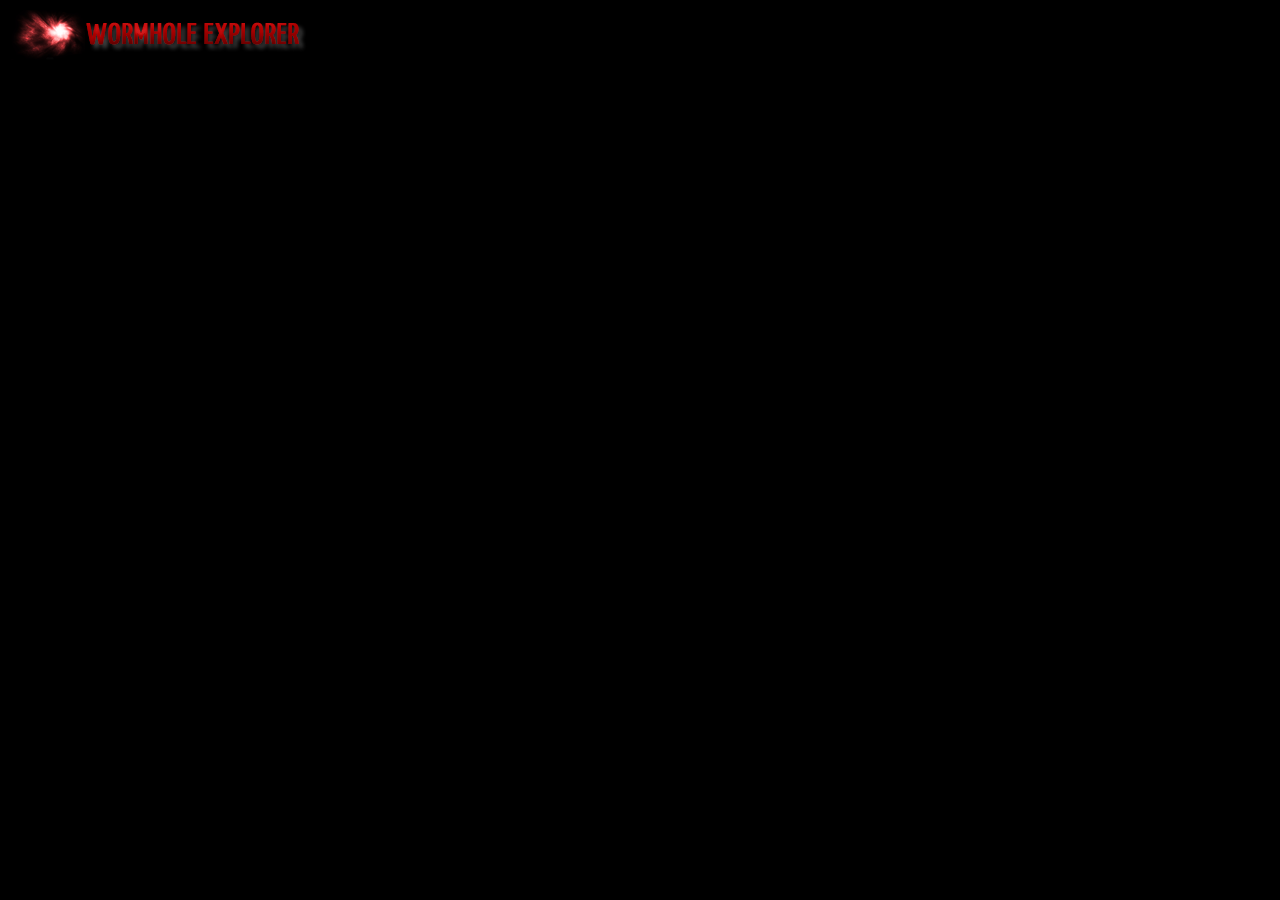
<file: index.html>
<!DOCTYPE html PUBLIC "-//W3C//DTD XHTML 1.0 Transitional//EN" "http://www.w3.org/TR/xhtml1/DTD/xhtml1-transitional.dtd">
<html xmlns="http://www.w3.org/1999/xhtml" xml:lang="de" lang="de">

<head>
    <title>Navigator</title>

    <meta http-equiv="content-type" content="text/html; charset=ISO-8859-1" />
    <meta name="description" content="" />
    <meta name="author" content="Miridas" />
    <meta name="keywords" content="Eve Online, wormhole, wormloch, sleeper" />

    <link href="styles/default.css" type="text/css" rel="stylesheet" />
</head>

<body>
    <div class="logo">
        <div class="logo_image"></div>
        <div class="logo_text"></div>
    </div>
<!--
    <div class="search_system">        
        <form>
            <textarea name="search_system_value" cols="40" rows="1" onfocus="clean(this)" onblur="setTimeout(clear_results('search_system_results'),2000)" onkeydown="search_querry.doSearch(this.form)"></textarea>
        </form>
        <div class="search_system_results" id="search_system_results"></div>
    </div>
-->   
        
</body>
</html>
</file>
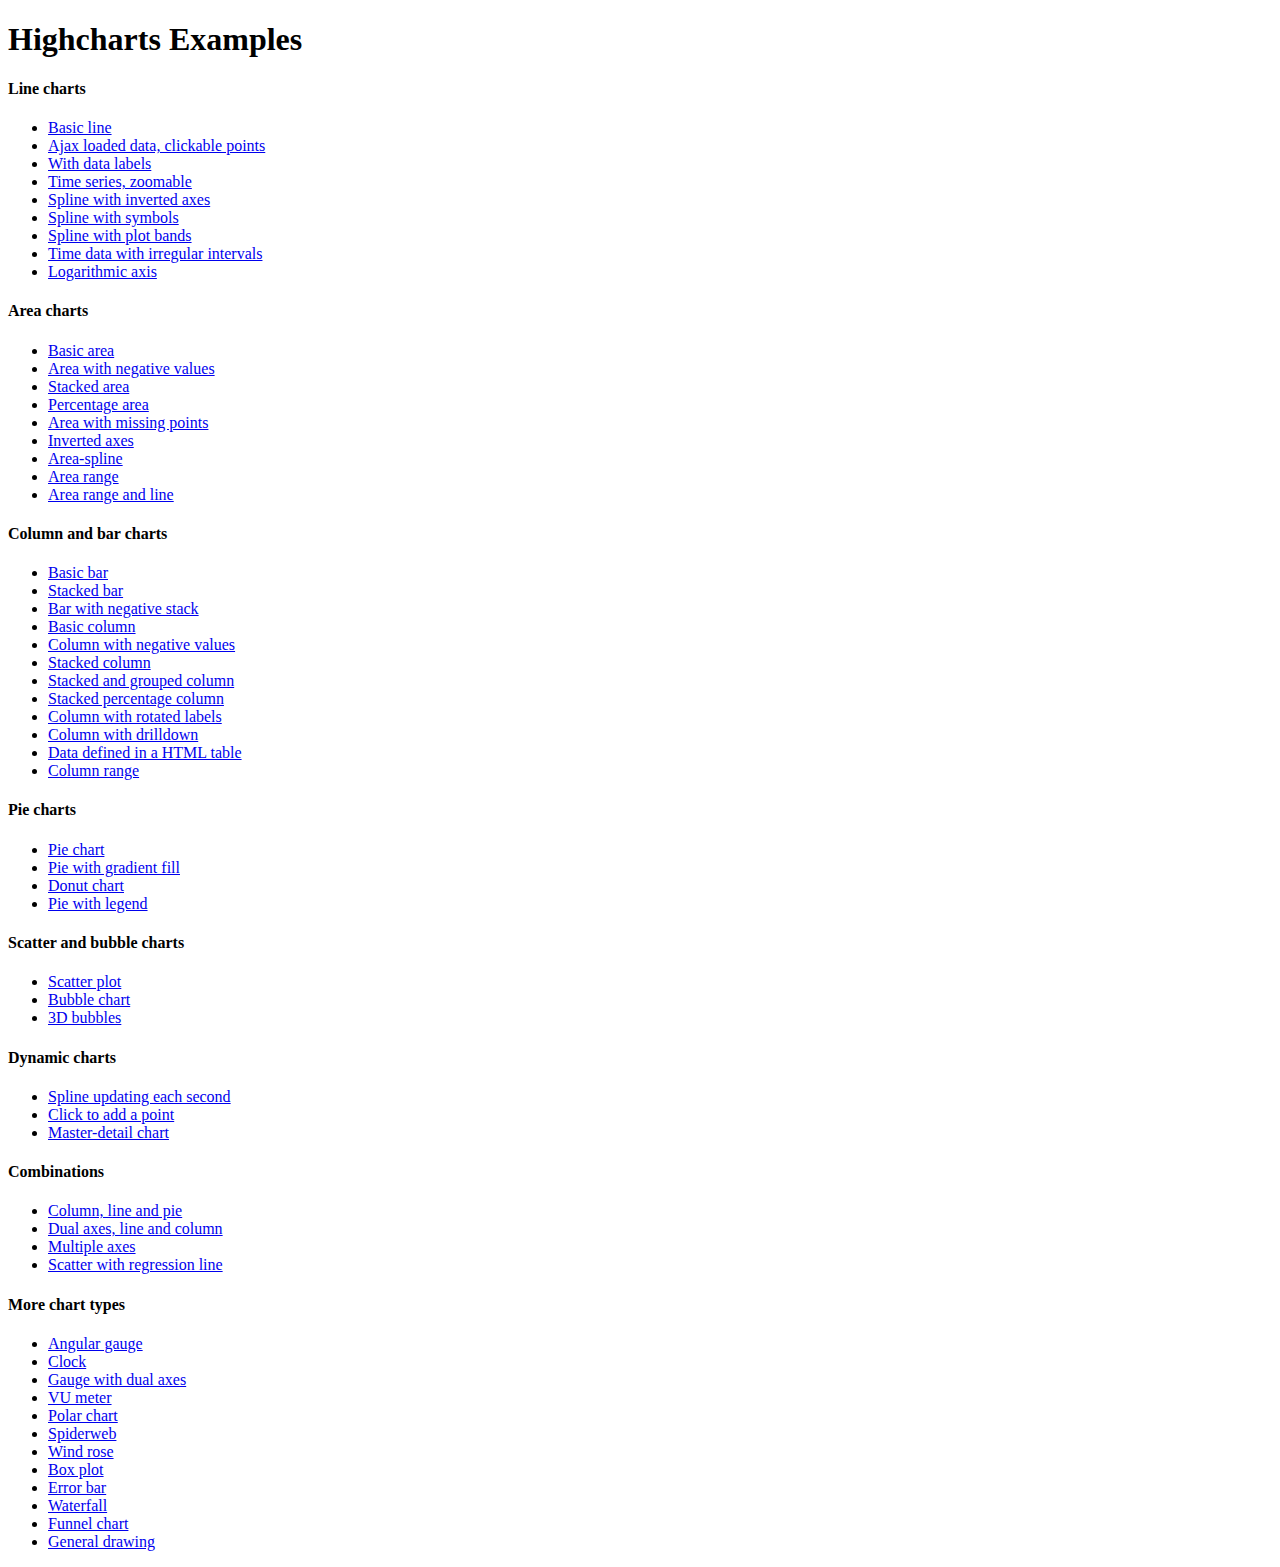
<file: highcharts/index.htm>
<!DOCTYPE HTML PUBLIC "-//W3C//DTD HTML 4.01//EN" "http://www.w3.org/TR/html4/strict.dtd">
<html>
	<head>
		<meta http-equiv="Content-Type" content="text/html; charset=iso-utf-8" />
		<title>Highcharts Examples</title>
	</head>
	<body>
		<h1>Highcharts Examples</h1>
		<h4>Line charts</h4>
		<ul>
			<li><a href="examples/line-basic/index.htm">Basic line</a></li>
			<li><a href="examples/line-ajax/index.htm">Ajax loaded data, clickable points</a></li>
			<li><a href="examples/line-labels/index.htm">With data labels</a></li>
			<li><a href="examples/line-time-series/index.htm">Time series, zoomable</a></li>
			<li><a href="examples/spline-inverted/index.htm">Spline with inverted axes</a></li>
			<li><a href="examples/spline-symbols/index.htm">Spline with symbols</a></li>
			<li><a href="examples/spline-plot-bands/index.htm">Spline with plot bands</a></li>
			<li><a href="examples/spline-irregular-time/index.htm">Time data with irregular intervals</a></li>
			<li><a href="examples/line-log-axis/index.htm">Logarithmic axis</a></li>
		</ul>
		<h4>Area charts</h4>
		<ul>
			<li><a href="examples/area-basic/index.htm">Basic area</a></li>
			<li><a href="examples/area-negative/index.htm">Area with negative values</a></li>
			<li><a href="examples/area-stacked/index.htm">Stacked area</a></li>
			<li><a href="examples/area-stacked-percent/index.htm">Percentage area</a></li>
			<li><a href="examples/area-missing/index.htm">Area with missing points</a></li>
			<li><a href="examples/area-inverted/index.htm">Inverted axes</a></li>
			<li><a href="examples/areaspline/index.htm">Area-spline</a></li>
			<li><a href="examples/arearange/index.htm">Area range</a></li>
			<li><a href="examples/arearange-line/index.htm">Area range and line</a></li>
		</ul>
		<h4>Column and bar charts</h4>
		<ul>
			<li><a href="examples/bar-basic/index.htm">Basic bar</a></li>
			<li><a href="examples/bar-stacked/index.htm">Stacked bar</a></li>
			<li><a href="examples/bar-negative-stack/index.htm">Bar with negative stack</a></li>
			<li><a href="examples/column-basic/index.htm">Basic column</a></li>
			<li><a href="examples/column-negative/index.htm">Column with negative values</a></li>
			<li><a href="examples/column-stacked/index.htm">Stacked column</a></li>
			<li><a href="examples/column-stacked-and-grouped/index.htm">Stacked and grouped column</a></li>
			<li><a href="examples/column-stacked-percent/index.htm">Stacked percentage column</a></li>
			<li><a href="examples/column-rotated-labels/index.htm">Column with rotated labels</a></li>
			<li><a href="examples/column-drilldown/index.htm">Column with drilldown</a></li>
			<li><a href="examples/column-parsed/index.htm">Data defined in a HTML table</a></li>
			<li><a href="examples/columnrange/index.htm">Column range</a></li>
		</ul>
		<h4>Pie charts</h4>
		<ul>
			<li><a href="examples/pie-basic/index.htm">Pie chart</a></li>
			<li><a href="examples/pie-gradient/index.htm">Pie with gradient fill</a></li>
			<li><a href="examples/pie-donut/index.htm">Donut chart</a></li>
			<li><a href="examples/pie-legend/index.htm">Pie with legend</a></li>
		</ul>
		<h4>Scatter and bubble charts</h4>
		<ul>
			<li><a href="examples/scatter/index.htm">Scatter plot</a></li>
			<li><a href="examples/bubble/index.htm">Bubble chart</a></li>
			<li><a href="examples/bubble-3d/index.htm">3D bubbles</a></li>
		</ul>
		<h4>Dynamic charts</h4>
		<ul>
			<li><a href="examples/dynamic-update/index.htm">Spline updating each second</a></li>
			<li><a href="examples/dynamic-click-to-add/index.htm">Click to add a point</a></li>
			<li><a href="examples/dynamic-master-detail/index.htm">Master-detail chart</a></li>
		</ul>
		<h4>Combinations</h4>
		<ul>
			<li><a href="examples/combo/index.htm">Column, line and pie</a></li>
			<li><a href="examples/combo-dual-axes/index.htm">Dual axes, line and column</a></li>
			<li><a href="examples/combo-multi-axes/index.htm">Multiple axes</a></li>
			<li><a href="examples/combo-regression/index.htm">Scatter with regression line</a></li>
		</ul>
		<h4>More chart types</h4>
		<ul>
			<li><a href="examples/gauge-speedometer/index.htm">Angular gauge</a></li>
			<li><a href="examples/gauge-clock/index.htm">Clock</a></li>
			<li><a href="examples/gauge-dual/index.htm">Gauge with dual axes</a></li>
			<li><a href="examples/gauge-vu-meter/index.htm">VU meter</a></li>
			<li><a href="examples/polar/index.htm">Polar chart</a></li>
			<li><a href="examples/polar-spider/index.htm">Spiderweb</a></li>
			<li><a href="examples/polar-wind-rose/index.htm">Wind rose</a></li>
			<li><a href="examples/box-plot/index.htm">Box plot</a></li>
			<li><a href="examples/error-bar/index.htm">Error bar</a></li>
			<li><a href="examples/waterfall/index.htm">Waterfall</a></li>
			<li><a href="examples/funnel/index.htm">Funnel chart</a></li>
			<li><a href="examples/renderer/index.htm">General drawing</a></li>
		</ul>
	</body>
</html>
</file>
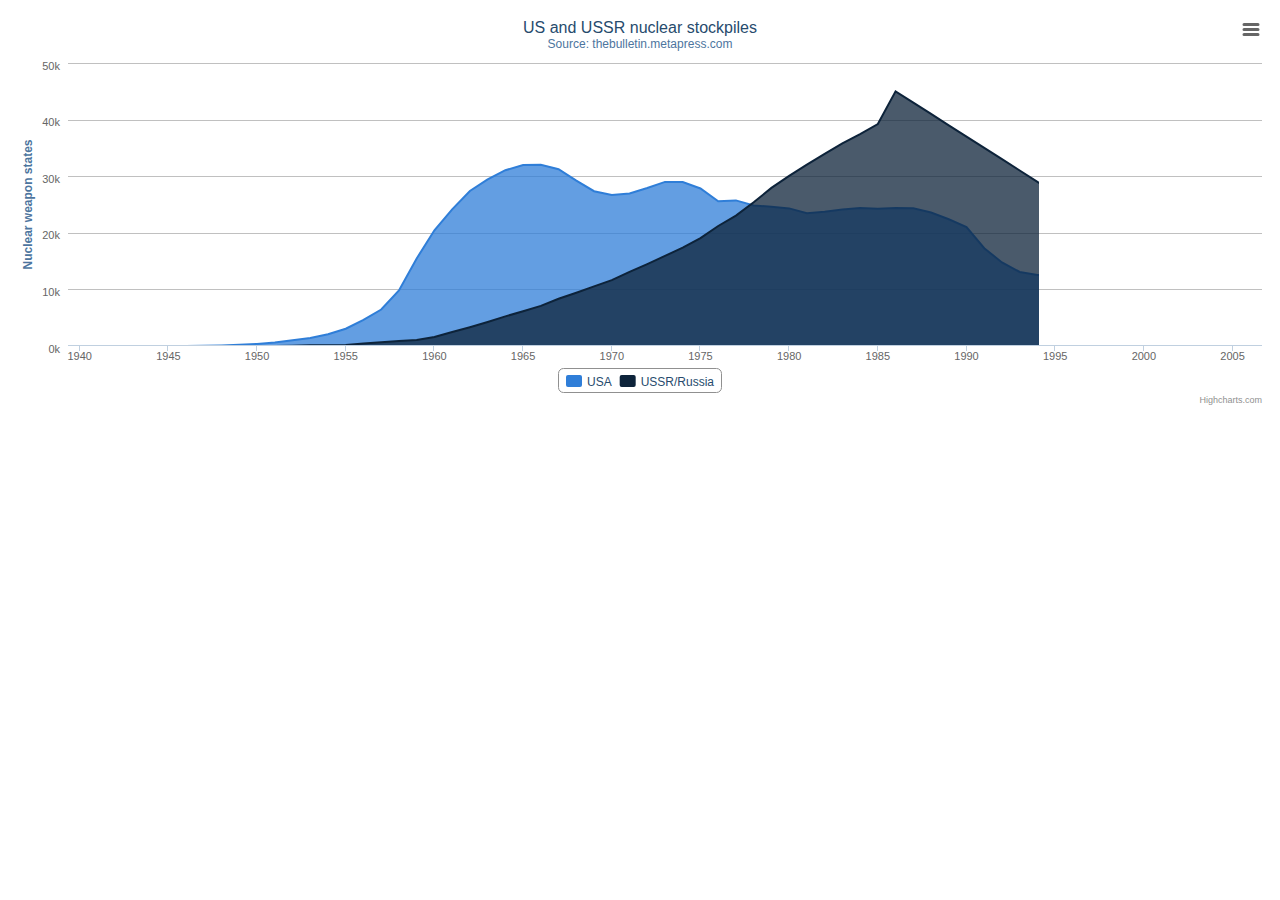
<file: highcharts/examples/area-basic/index.htm>
<!DOCTYPE HTML>
<html>
	<head>
		<meta http-equiv="Content-Type" content="text/html; charset=utf-8">
		<title>Highcharts Example</title>

		<script type="text/javascript" src="http://ajax.googleapis.com/ajax/libs/jquery/1.8.2/jquery.min.js"></script>
		<script type="text/javascript">
$(function () {
        $('#container').highcharts({
            chart: {
                type: 'area'
            },
            title: {
                text: 'US and USSR nuclear stockpiles'
            },
            subtitle: {
                text: 'Source: <a href="http://thebulletin.metapress.com/content/c4120650912x74k7/fulltext.pdf">'+
                    'thebulletin.metapress.com</a>'
            },
            xAxis: {
                labels: {
                    formatter: function() {
                        return this.value; // clean, unformatted number for year
                    }
                }
            },
            yAxis: {
                title: {
                    text: 'Nuclear weapon states'
                },
                labels: {
                    formatter: function() {
                        return this.value / 1000 +'k';
                    }
                }
            },
            tooltip: {
                pointFormat: '{series.name} produced <b>{point.y:,.0f}</b><br/>warheads in {point.x}'
            },
            plotOptions: {
                area: {
                    pointStart: 1940,
                    marker: {
                        enabled: false,
                        symbol: 'circle',
                        radius: 2,
                        states: {
                            hover: {
                                enabled: true
                            }
                        }
                    }
                }
            },
            series: [{
                name: 'USA',
                data: [null, null, null, null, null, 6 , 11, 32, 110, 235, 369, 640,
                    1005, 1436, 2063, 3057, 4618, 6444, 9822, 15468, 20434, 24126,
                    27387, 29459, 31056, 31982, 32040, 31233, 29224, 27342, 26662,
                    26956, 27912, 28999, 28965, 27826, 25579, 25722, 24826, 24605,
                    24304, 23464, 23708, 24099, 24357, 24237, 24401, 24344, 23586,
                    22380, 21004, 17287, 14747, 13076, 12555, 12144, 11009, 10950,
                    10871, 10824, 10577, 10527, 10475, 10421, 10358, 10295, 10104 ]
            }, {
                name: 'USSR/Russia',
                data: [null, null, null, null, null, null, null , null , null ,null,
                5, 25, 50, 120, 150, 200, 426, 660, 869, 1060, 1605, 2471, 3322,
                4238, 5221, 6129, 7089, 8339, 9399, 10538, 11643, 13092, 14478,
                15915, 17385, 19055, 21205, 23044, 25393, 27935, 30062, 32049,
                33952, 35804, 37431, 39197, 45000, 43000, 41000, 39000, 37000,
                35000, 33000, 31000, 29000, 27000, 25000, 24000, 23000, 22000,
                21000, 20000, 19000, 18000, 18000, 17000, 16000]
            }]
        });
    });
    

		</script>
	</head>
	<body>
<script src="../../js/highcharts.js"></script>
<script src="../../js/modules/exporting.js"></script>

<div id="container" style="min-width: 400px; height: 400px; margin: 0 auto"></div>

	</body>
</html>
</file>
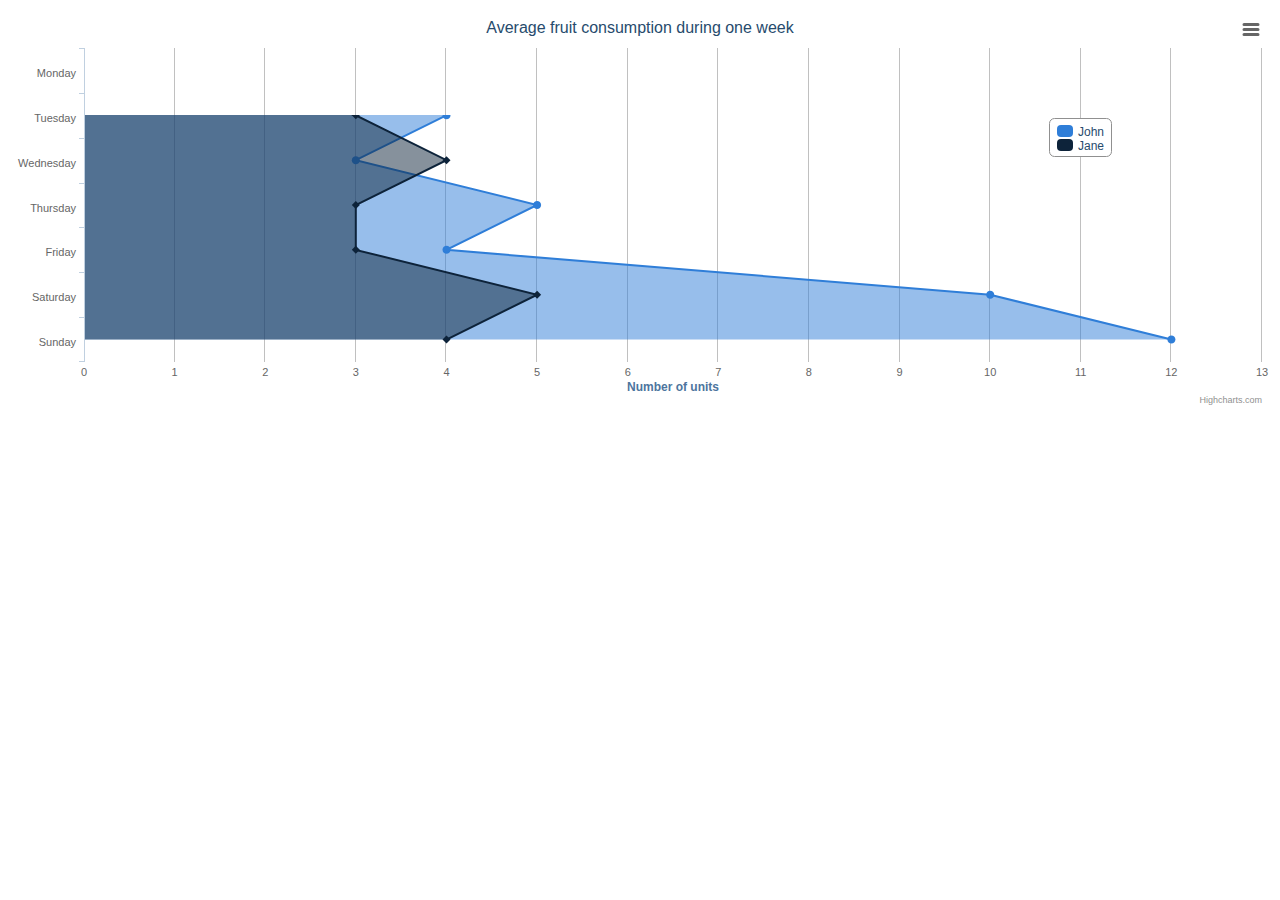
<file: highcharts/examples/area-inverted/index.htm>
<!DOCTYPE HTML>
<html>
	<head>
		<meta http-equiv="Content-Type" content="text/html; charset=utf-8">
		<title>Highcharts Example</title>

		<script type="text/javascript" src="http://ajax.googleapis.com/ajax/libs/jquery/1.8.2/jquery.min.js"></script>
		<script type="text/javascript">
$(function () {
        $('#container').highcharts({
            chart: {
                type: 'area',
                inverted: true
            },
            title: {
                text: 'Average fruit consumption during one week'
            },
            subtitle: {
                style: {
                    position: 'absolute',
                    right: '0px',
                    bottom: '10px'
                }
            },
            legend: {
                layout: 'vertical',
                align: 'right',
                verticalAlign: 'top',
                x: -150,
                y: 100,
                floating: true,
                borderWidth: 1,
                backgroundColor: '#FFFFFF'
            },
            xAxis: {
                categories: [
                    'Monday',
                    'Tuesday',
                    'Wednesday',
                    'Thursday',
                    'Friday',
                    'Saturday',
                    'Sunday'
                ]
            },
            yAxis: {
                title: {
                    text: 'Number of units'
                },
                labels: {
                    formatter: function() {
                        return this.value;
                    }
                },
                min: 0
            },
            plotOptions: {
                area: {
                    fillOpacity: 0.5
                }
            },
            series: [{
                name: 'John',
                data: [3, 4, 3, 5, 4, 10, 12]
            }, {
                name: 'Jane',
                data: [1, 3, 4, 3, 3, 5, 4]
            }]
        });
    });
    

		</script>
	</head>
	<body>
<script src="../../js/highcharts.js"></script>
<script src="../../js/modules/exporting.js"></script>

<div id="container" style="min-width: 400px; height: 400px; margin: 0 auto"></div>

	</body>
</html>
</file>
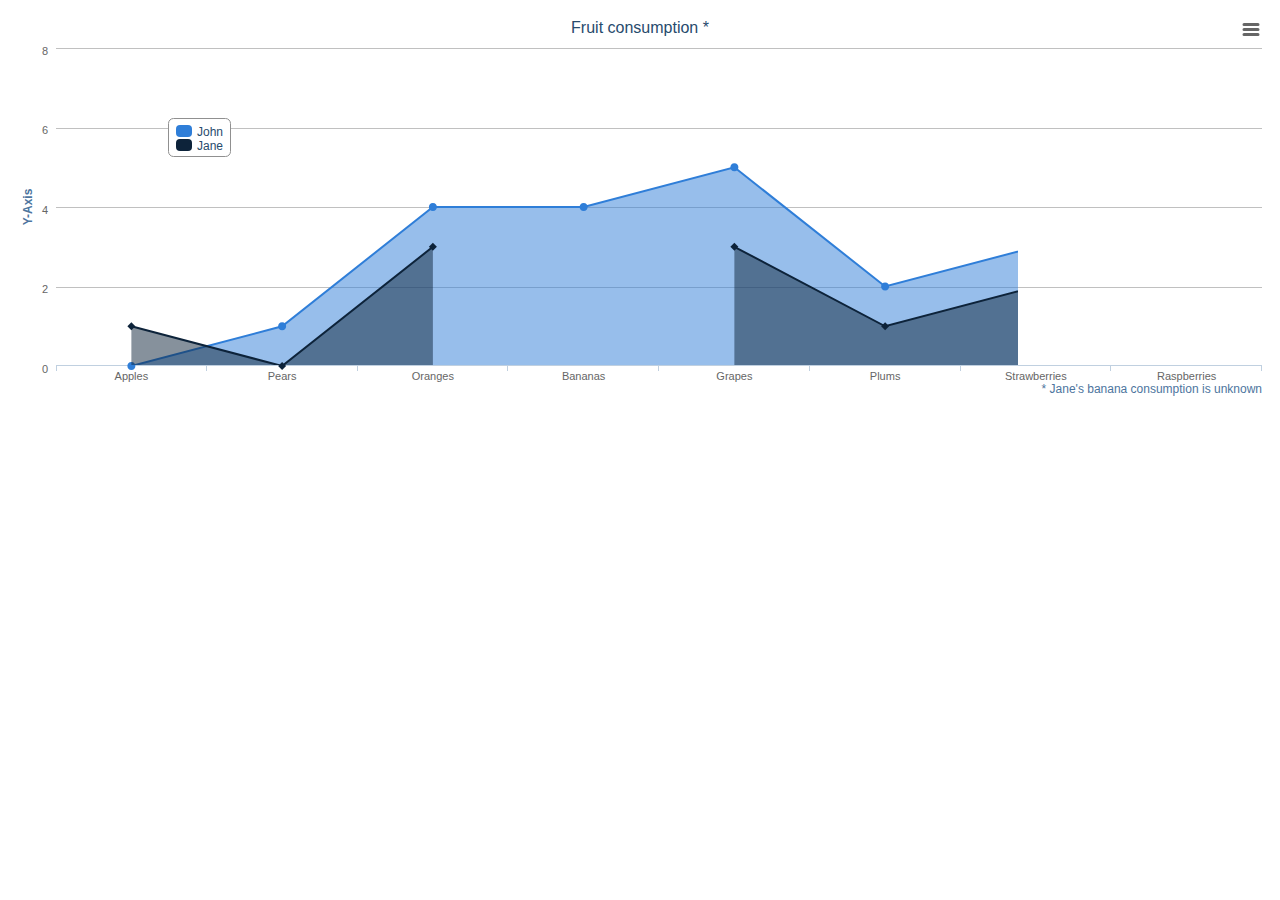
<file: highcharts/examples/area-missing/index.htm>
<!DOCTYPE HTML>
<html>
	<head>
		<meta http-equiv="Content-Type" content="text/html; charset=utf-8">
		<title>Highcharts Example</title>

		<script type="text/javascript" src="http://ajax.googleapis.com/ajax/libs/jquery/1.8.2/jquery.min.js"></script>
		<script type="text/javascript">
$(function () {
        $('#container').highcharts({
            chart: {
                type: 'area',
                spacingBottom: 30
            },
            title: {
                text: 'Fruit consumption *'
            },
            subtitle: {
                text: '* Jane\'s banana consumption is unknown',
                floating: true,
                align: 'right',
                verticalAlign: 'bottom',
                y: 15
            },
            legend: {
                layout: 'vertical',
                align: 'left',
                verticalAlign: 'top',
                x: 150,
                y: 100,
                floating: true,
                borderWidth: 1,
                backgroundColor: '#FFFFFF'
            },
            xAxis: {
                categories: ['Apples', 'Pears', 'Oranges', 'Bananas', 'Grapes', 'Plums', 'Strawberries', 'Raspberries']
            },
            yAxis: {
                title: {
                    text: 'Y-Axis'
                },
                labels: {
                    formatter: function() {
                        return this.value;
                    }
                }
            },
            tooltip: {
                formatter: function() {
                    return '<b>'+ this.series.name +'</b><br/>'+
                    this.x +': '+ this.y;
                }
            },
            plotOptions: {
                area: {
                    fillOpacity: 0.5
                }
            },
            credits: {
                enabled: false
            },
            series: [{
                name: 'John',
                data: [0, 1, 4, 4, 5, 2, 3, 7]
            }, {
                name: 'Jane',
                data: [1, 0, 3, null, 3, 1, 2, 1]
            }]
        });
    });
    

		</script>
	</head>
	<body>
<script src="../../js/highcharts.js"></script>
<script src="../../js/modules/exporting.js"></script>

<div id="container" style="min-width: 400px; height: 400px; margin: 0 auto"></div>

	</body>
</html>
</file>
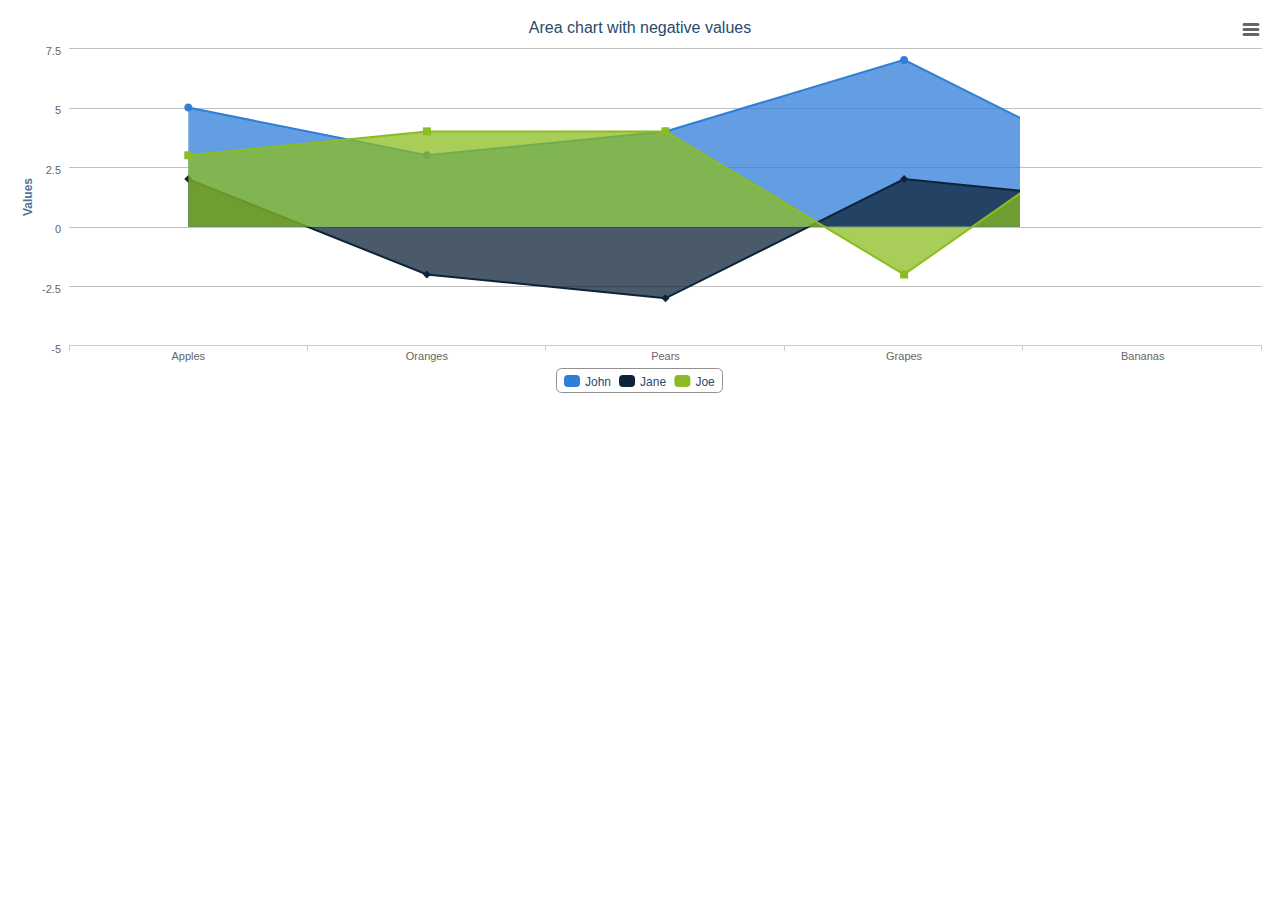
<file: highcharts/examples/area-negative/index.htm>
<!DOCTYPE HTML>
<html>
	<head>
		<meta http-equiv="Content-Type" content="text/html; charset=utf-8">
		<title>Highcharts Example</title>

		<script type="text/javascript" src="http://ajax.googleapis.com/ajax/libs/jquery/1.8.2/jquery.min.js"></script>
		<script type="text/javascript">
$(function () {
        $('#container').highcharts({
            chart: {
                type: 'area'
            },
            title: {
                text: 'Area chart with negative values'
            },
            xAxis: {
                categories: ['Apples', 'Oranges', 'Pears', 'Grapes', 'Bananas']
            },
            credits: {
                enabled: false
            },
            series: [{
                name: 'John',
                data: [5, 3, 4, 7, 2]
            }, {
                name: 'Jane',
                data: [2, -2, -3, 2, 1]
            }, {
                name: 'Joe',
                data: [3, 4, 4, -2, 5]
            }]
        });
    });
    

		</script>
	</head>
	<body>
<script src="../../js/highcharts.js"></script>
<script src="../../js/modules/exporting.js"></script>

<div id="container" style="min-width: 400px; height: 400px; margin: 0 auto"></div>

	</body>
</html>
</file>
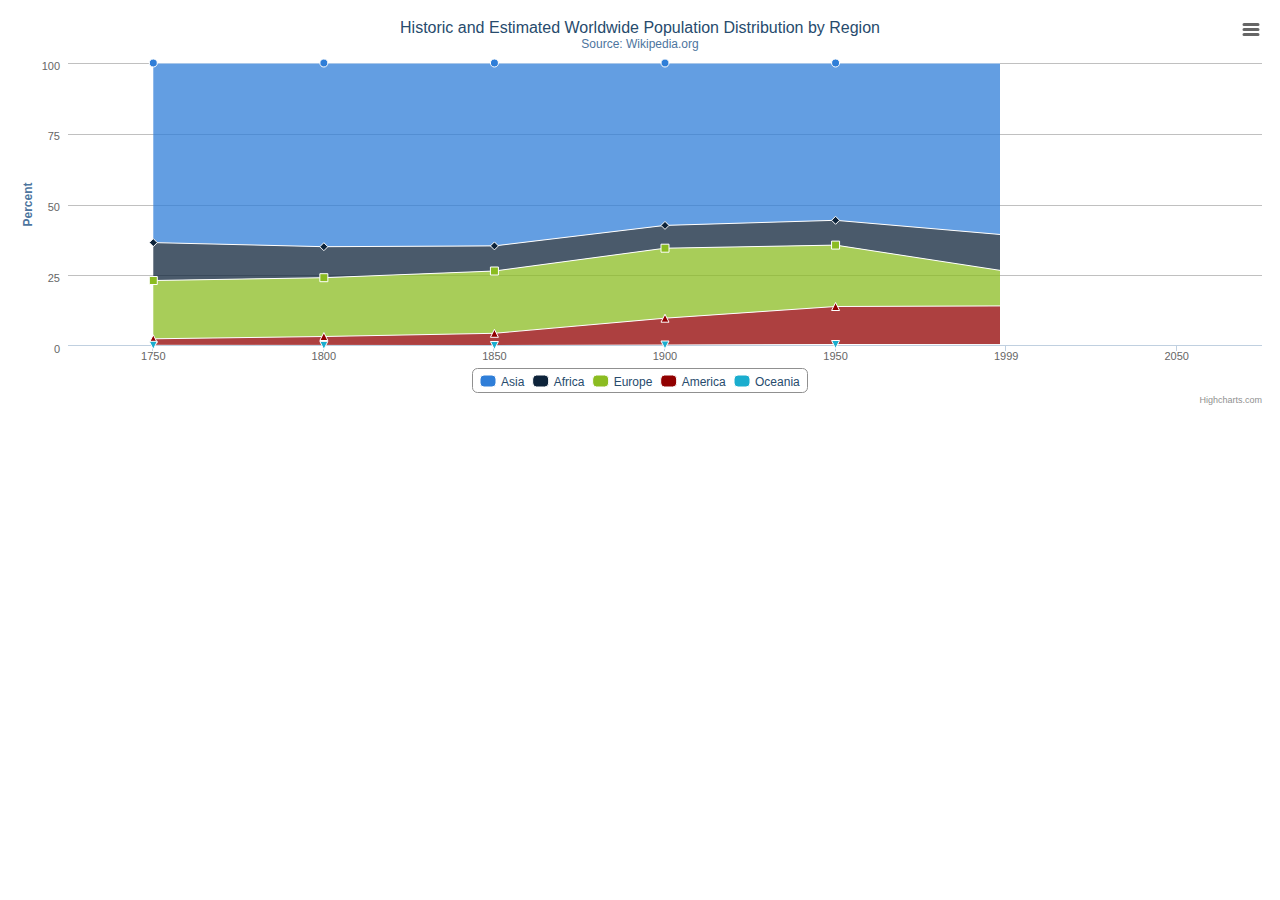
<file: highcharts/examples/area-stacked-percent/index.htm>
<!DOCTYPE HTML>
<html>
	<head>
		<meta http-equiv="Content-Type" content="text/html; charset=utf-8">
		<title>Highcharts Example</title>

		<script type="text/javascript" src="http://ajax.googleapis.com/ajax/libs/jquery/1.8.2/jquery.min.js"></script>
		<script type="text/javascript">
$(function () {
        $('#container').highcharts({
            chart: {
                type: 'area'
            },
            title: {
                text: 'Historic and Estimated Worldwide Population Distribution by Region'
            },
            subtitle: {
                text: 'Source: Wikipedia.org'
            },
            xAxis: {
                categories: ['1750', '1800', '1850', '1900', '1950', '1999', '2050'],
                tickmarkPlacement: 'on',
                title: {
                    enabled: false
                }
            },
            yAxis: {
                title: {
                    text: 'Percent'
                }
            },
            tooltip: {
                pointFormat: '<span style="color:{series.color}">{series.name}</span>: <b>{point.percentage:.1f}%</b> ({point.y:,.0f} millions)<br/>',
                shared: true
            },
            plotOptions: {
                area: {
                    stacking: 'percent',
                    lineColor: '#ffffff',
                    lineWidth: 1,
                    marker: {
                        lineWidth: 1,
                        lineColor: '#ffffff'
                    }
                }
            },
            series: [{
                name: 'Asia',
                data: [502, 635, 809, 947, 1402, 3634, 5268]
            }, {
                name: 'Africa',
                data: [106, 107, 111, 133, 221, 767, 1766]
            }, {
                name: 'Europe',
                data: [163, 203, 276, 408, 547, 729, 628]
            }, {
                name: 'America',
                data: [18, 31, 54, 156, 339, 818, 1201]
            }, {
                name: 'Oceania',
                data: [2, 2, 2, 6, 13, 30, 46]
            }]
        });
    });
    

		</script>
	</head>
	<body>
<script src="../../js/highcharts.js"></script>
<script src="../../js/modules/exporting.js"></script>

<div id="container" style="min-width: 400px; height: 400px; margin: 0 auto"></div>

	</body>
</html>
</file>
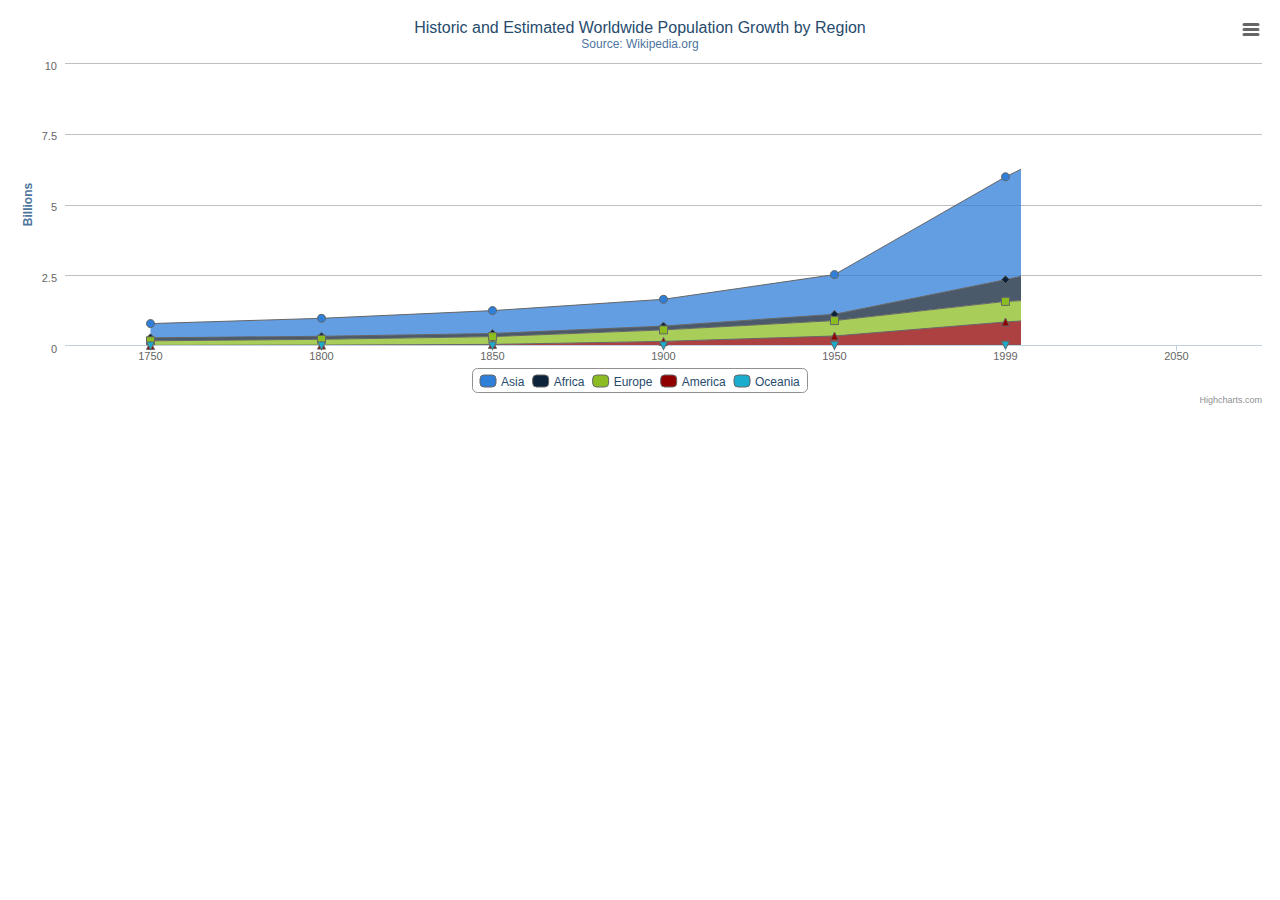
<file: highcharts/examples/area-stacked/index.htm>
<!DOCTYPE HTML>
<html>
	<head>
		<meta http-equiv="Content-Type" content="text/html; charset=utf-8">
		<title>Highcharts Example</title>

		<script type="text/javascript" src="http://ajax.googleapis.com/ajax/libs/jquery/1.8.2/jquery.min.js"></script>
		<script type="text/javascript">
$(function () {
        $('#container').highcharts({
            chart: {
                type: 'area'
            },
            title: {
                text: 'Historic and Estimated Worldwide Population Growth by Region'
            },
            subtitle: {
                text: 'Source: Wikipedia.org'
            },
            xAxis: {
                categories: ['1750', '1800', '1850', '1900', '1950', '1999', '2050'],
                tickmarkPlacement: 'on',
                title: {
                    enabled: false
                }
            },
            yAxis: {
                title: {
                    text: 'Billions'
                },
                labels: {
                    formatter: function() {
                        return this.value / 1000;
                    }
                }
            },
            tooltip: {
                shared: true,
                valueSuffix: ' millions'
            },
            plotOptions: {
                area: {
                    stacking: 'normal',
                    lineColor: '#666666',
                    lineWidth: 1,
                    marker: {
                        lineWidth: 1,
                        lineColor: '#666666'
                    }
                }
            },
            series: [{
                name: 'Asia',
                data: [502, 635, 809, 947, 1402, 3634, 5268]
            }, {
                name: 'Africa',
                data: [106, 107, 111, 133, 221, 767, 1766]
            }, {
                name: 'Europe',
                data: [163, 203, 276, 408, 547, 729, 628]
            }, {
                name: 'America',
                data: [18, 31, 54, 156, 339, 818, 1201]
            }, {
                name: 'Oceania',
                data: [2, 2, 2, 6, 13, 30, 46]
            }]
        });
    });
    

		</script>
	</head>
	<body>
<script src="../../js/highcharts.js"></script>
<script src="../../js/modules/exporting.js"></script>

<div id="container" style="min-width: 400px; height: 400px; margin: 0 auto"></div>

	</body>
</html>
</file>
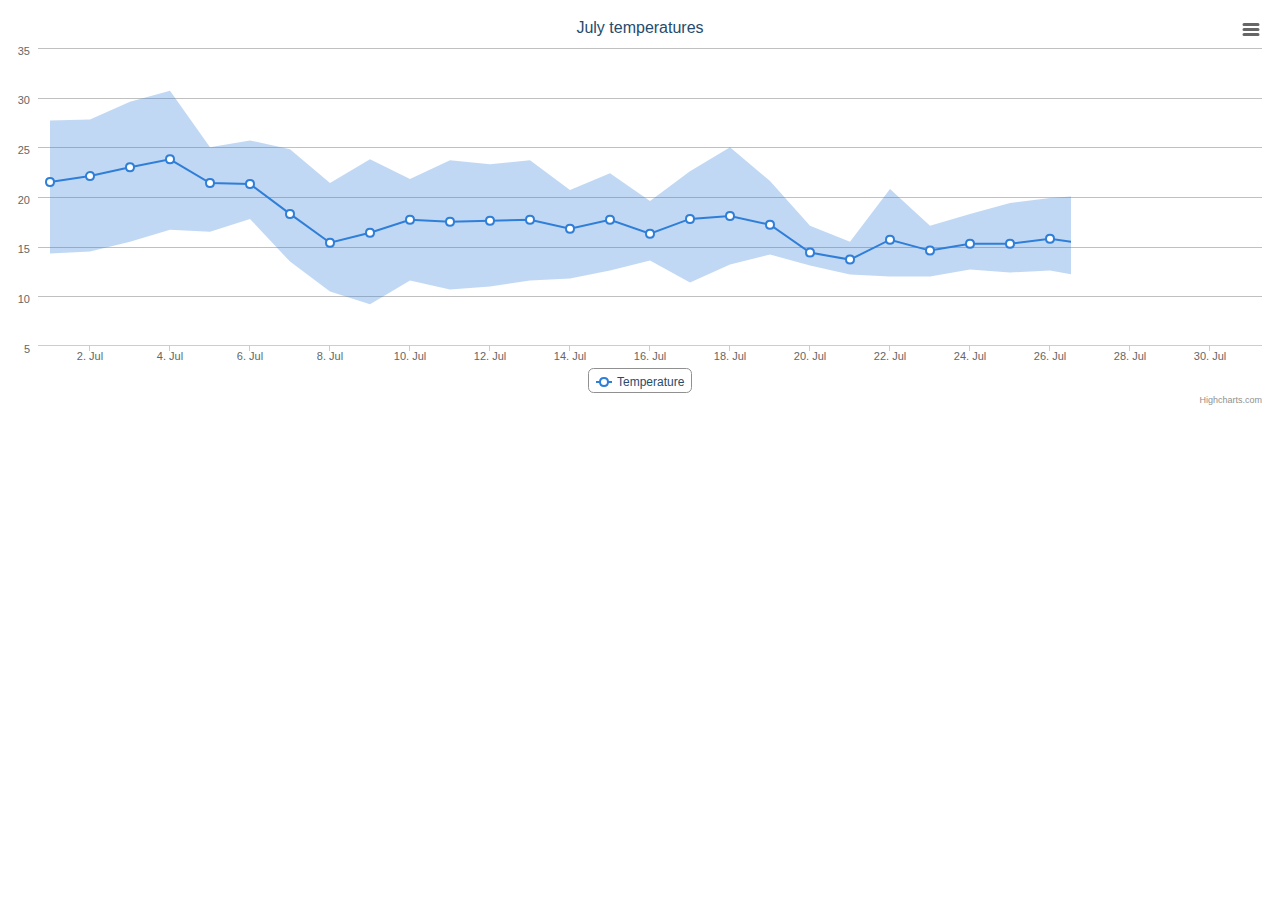
<file: highcharts/examples/arearange-line/index.htm>
<!DOCTYPE HTML>
<html>
	<head>
		<meta http-equiv="Content-Type" content="text/html; charset=utf-8">
		<title>Highcharts Example</title>

		<script type="text/javascript" src="http://ajax.googleapis.com/ajax/libs/jquery/1.8.2/jquery.min.js"></script>
		<script type="text/javascript">
$(function () {

	var ranges = [
			[1246406400000, 14.3, 27.7],
			[1246492800000, 14.5, 27.8],
			[1246579200000, 15.5, 29.6],
			[1246665600000, 16.7, 30.7],
			[1246752000000, 16.5, 25.0],
			[1246838400000, 17.8, 25.7],
			[1246924800000, 13.5, 24.8],
			[1247011200000, 10.5, 21.4],
			[1247097600000, 9.2, 23.8],
			[1247184000000, 11.6, 21.8],
			[1247270400000, 10.7, 23.7],
			[1247356800000, 11.0, 23.3],
			[1247443200000, 11.6, 23.7],
			[1247529600000, 11.8, 20.7],
			[1247616000000, 12.6, 22.4],
			[1247702400000, 13.6, 19.6],
			[1247788800000, 11.4, 22.6],
			[1247875200000, 13.2, 25.0],
			[1247961600000, 14.2, 21.6],
			[1248048000000, 13.1, 17.1],
			[1248134400000, 12.2, 15.5],
			[1248220800000, 12.0, 20.8],
			[1248307200000, 12.0, 17.1],
			[1248393600000, 12.7, 18.3],
			[1248480000000, 12.4, 19.4],
			[1248566400000, 12.6, 19.9],
			[1248652800000, 11.9, 20.2],
			[1248739200000, 11.0, 19.3],
			[1248825600000, 10.8, 17.8],
			[1248912000000, 11.8, 18.5],
			[1248998400000, 10.8, 16.1]
		],
		averages = [
			[1246406400000, 21.5],
			[1246492800000, 22.1],
			[1246579200000, 23],
			[1246665600000, 23.8],
			[1246752000000, 21.4],
			[1246838400000, 21.3],
			[1246924800000, 18.3],
			[1247011200000, 15.4],
			[1247097600000, 16.4],
			[1247184000000, 17.7],
			[1247270400000, 17.5],
			[1247356800000, 17.6],
			[1247443200000, 17.7],
			[1247529600000, 16.8],
			[1247616000000, 17.7],
			[1247702400000, 16.3],
			[1247788800000, 17.8],
			[1247875200000, 18.1],
			[1247961600000, 17.2],
			[1248048000000, 14.4],
			[1248134400000, 13.7],
			[1248220800000, 15.7],
			[1248307200000, 14.6],
			[1248393600000, 15.3],
			[1248480000000, 15.3],
			[1248566400000, 15.8],
			[1248652800000, 15.2],
			[1248739200000, 14.8],
			[1248825600000, 14.4],
			[1248912000000, 15],
			[1248998400000, 13.6]
		];

    
    	$('#container').highcharts({
    	
		    title: {
		        text: 'July temperatures'
		    },
		
		    xAxis: {
		        type: 'datetime'
		    },
		    
		    yAxis: {
		        title: {
		            text: null
		        }
		    },
		
		    tooltip: {
		        crosshairs: true,
		        shared: true,
		        valueSuffix: '°C'
		    },
		    
		    legend: {
		    },
		
		    series: [{
		    	name: 'Temperature',
		    	data: averages,
		    	zIndex: 1,
		    	marker: {
		    		fillColor: 'white',
		    		lineWidth: 2,
		    		lineColor: Highcharts.getOptions().colors[0]
		    	}
		    }, {
		        name: 'Range',
		        data: ranges,
		        type: 'arearange',
		        lineWidth: 0,
		    	linkedTo: ':previous',
		    	color: Highcharts.getOptions().colors[0],
		    	fillOpacity: 0.3,
		    	zIndex: 0
		    }]
		
		});
    
});
		</script>
	</head>
	<body>
<script src="../../js/highcharts.js"></script>
<script src="../../js/highcharts-more.js"></script>
<script src="../../js/modules/exporting.js"></script>

<div id="container" style="min-width: 400px; height: 400px; margin: 0 auto"></div>

	</body>
</html>
</file>
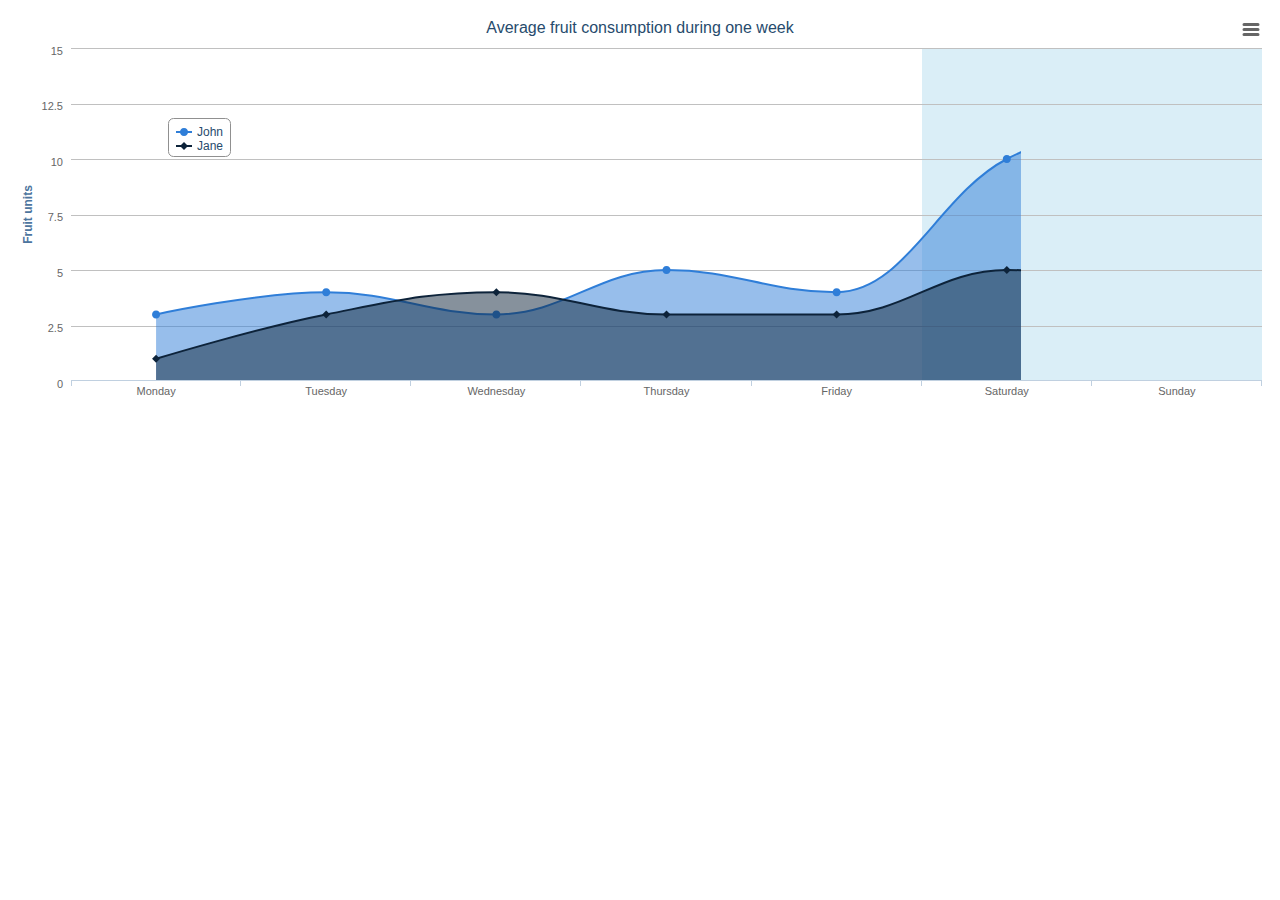
<file: highcharts/examples/areaspline/index.htm>
<!DOCTYPE HTML>
<html>
	<head>
		<meta http-equiv="Content-Type" content="text/html; charset=utf-8">
		<title>Highcharts Example</title>

		<script type="text/javascript" src="http://ajax.googleapis.com/ajax/libs/jquery/1.8.2/jquery.min.js"></script>
		<script type="text/javascript">
$(function () {
        $('#container').highcharts({
            chart: {
                type: 'areaspline'
            },
            title: {
                text: 'Average fruit consumption during one week'
            },
            legend: {
                layout: 'vertical',
                align: 'left',
                verticalAlign: 'top',
                x: 150,
                y: 100,
                floating: true,
                borderWidth: 1,
                backgroundColor: '#FFFFFF'
            },
            xAxis: {
                categories: [
                    'Monday',
                    'Tuesday',
                    'Wednesday',
                    'Thursday',
                    'Friday',
                    'Saturday',
                    'Sunday'
                ],
                plotBands: [{ // visualize the weekend
                    from: 4.5,
                    to: 6.5,
                    color: 'rgba(68, 170, 213, .2)'
                }]
            },
            yAxis: {
                title: {
                    text: 'Fruit units'
                }
            },
            tooltip: {
                shared: true,
                valueSuffix: ' units'
            },
            credits: {
                enabled: false
            },
            plotOptions: {
                areaspline: {
                    fillOpacity: 0.5
                }
            },
            series: [{
                name: 'John',
                data: [3, 4, 3, 5, 4, 10, 12]
            }, {
                name: 'Jane',
                data: [1, 3, 4, 3, 3, 5, 4]
            }]
        });
    });
    

		</script>
	</head>
	<body>
<script src="../../js/highcharts.js"></script>
<script src="../../js/modules/exporting.js"></script>

<div id="container" style="min-width: 400px; height: 400px; margin: 0 auto"></div>

	</body>
</html>
</file>
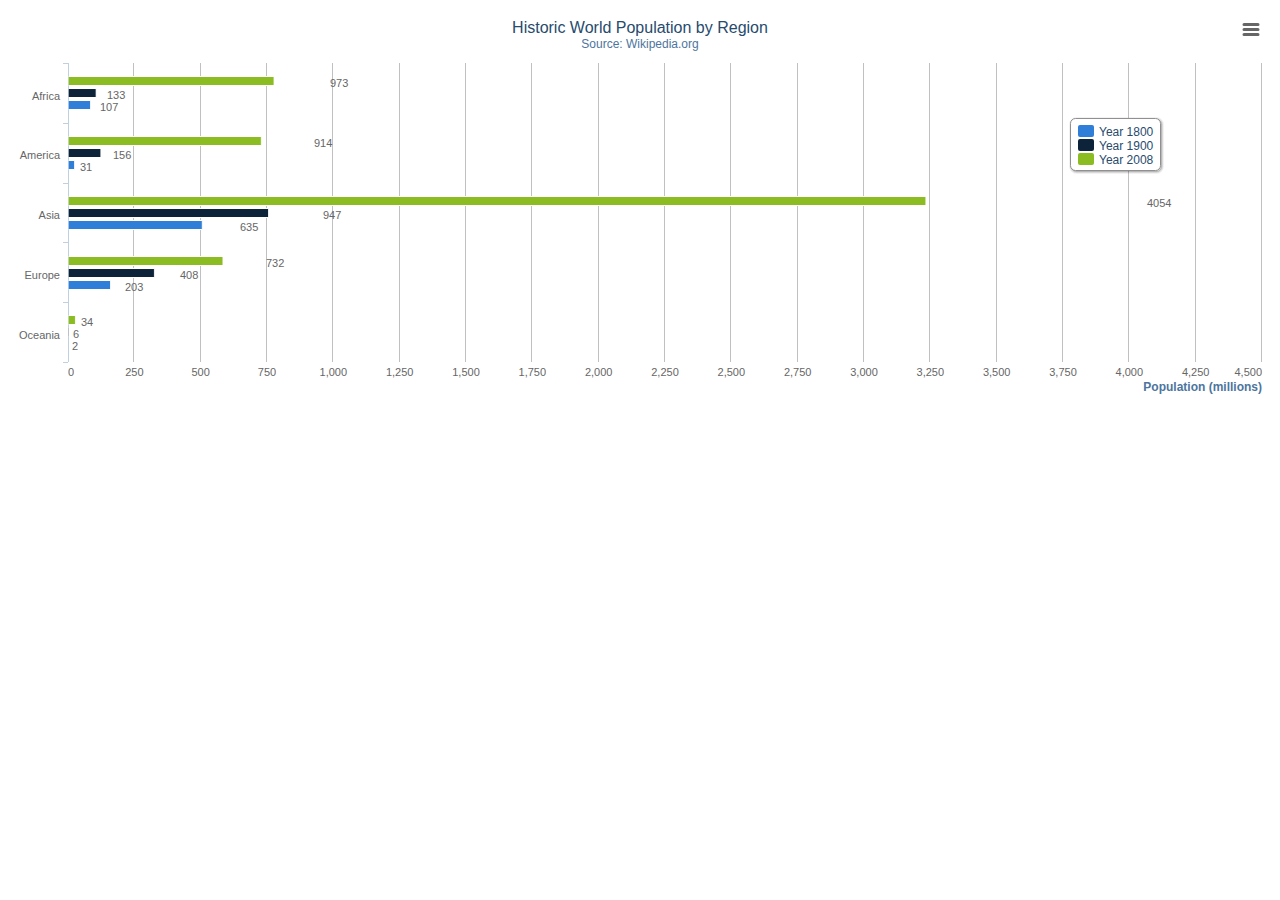
<file: highcharts/examples/bar-basic/index.htm>
<!DOCTYPE HTML>
<html>
	<head>
		<meta http-equiv="Content-Type" content="text/html; charset=utf-8">
		<title>Highcharts Example</title>

		<script type="text/javascript" src="http://ajax.googleapis.com/ajax/libs/jquery/1.8.2/jquery.min.js"></script>
		<script type="text/javascript">
$(function () {
        $('#container').highcharts({
            chart: {
                type: 'bar'
            },
            title: {
                text: 'Historic World Population by Region'
            },
            subtitle: {
                text: 'Source: Wikipedia.org'
            },
            xAxis: {
                categories: ['Africa', 'America', 'Asia', 'Europe', 'Oceania'],
                title: {
                    text: null
                }
            },
            yAxis: {
                min: 0,
                title: {
                    text: 'Population (millions)',
                    align: 'high'
                },
                labels: {
                    overflow: 'justify'
                }
            },
            tooltip: {
                valueSuffix: ' millions'
            },
            plotOptions: {
                bar: {
                    dataLabels: {
                        enabled: true
                    }
                }
            },
            legend: {
                layout: 'vertical',
                align: 'right',
                verticalAlign: 'top',
                x: -100,
                y: 100,
                floating: true,
                borderWidth: 1,
                backgroundColor: '#FFFFFF',
                shadow: true
            },
            credits: {
                enabled: false
            },
            series: [{
                name: 'Year 1800',
                data: [107, 31, 635, 203, 2]
            }, {
                name: 'Year 1900',
                data: [133, 156, 947, 408, 6]
            }, {
                name: 'Year 2008',
                data: [973, 914, 4054, 732, 34]
            }]
        });
    });
    

		</script>
	</head>
	<body>
<script src="../../js/highcharts.js"></script>
<script src="../../js/modules/exporting.js"></script>

<div id="container" style="min-width: 400px; height: 400px; margin: 0 auto"></div>

	</body>
</html>
</file>
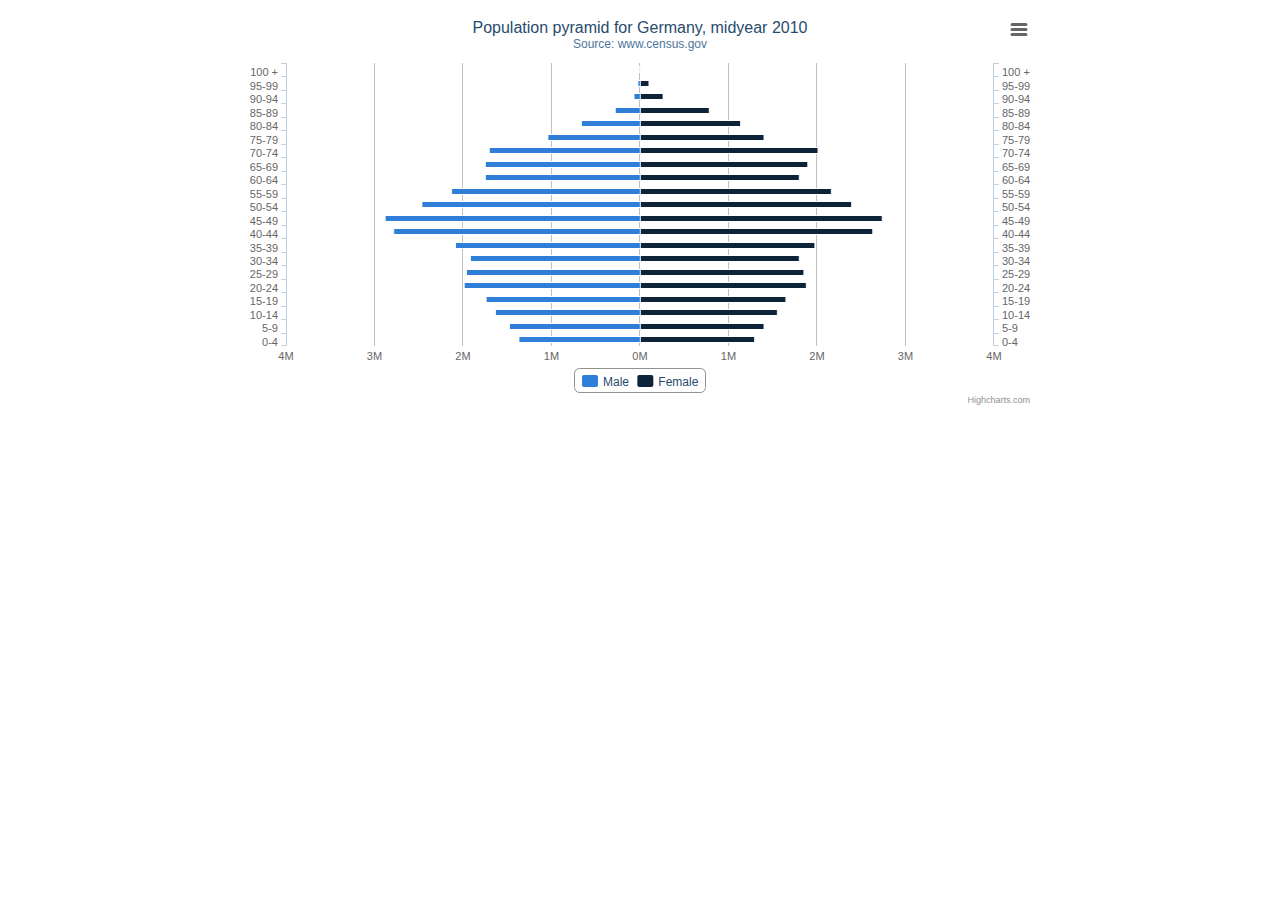
<file: highcharts/examples/bar-negative-stack/index.htm>
<!DOCTYPE HTML>
<html>
	<head>
		<meta http-equiv="Content-Type" content="text/html; charset=utf-8">
		<title>Highcharts Example</title>

		<script type="text/javascript" src="http://ajax.googleapis.com/ajax/libs/jquery/1.8.2/jquery.min.js"></script>
		<script type="text/javascript">
$(function () {
    var chart,
        categories = ['0-4', '5-9', '10-14', '15-19',
            '20-24', '25-29', '30-34', '35-39', '40-44',
            '45-49', '50-54', '55-59', '60-64', '65-69',
            '70-74', '75-79', '80-84', '85-89', '90-94',
            '95-99', '100 +'];
    $(document).ready(function() {
        $('#container').highcharts({
            chart: {
                type: 'bar'
            },
            title: {
                text: 'Population pyramid for Germany, midyear 2010'
            },
            subtitle: {
                text: 'Source: www.census.gov'
            },
            xAxis: [{
                categories: categories,
                reversed: false
            }, { // mirror axis on right side
                opposite: true,
                reversed: false,
                categories: categories,
                linkedTo: 0
            }],
            yAxis: {
                title: {
                    text: null
                },
                labels: {
                    formatter: function(){
                        return (Math.abs(this.value) / 1000000) + 'M';
                    }
                },
                min: -4000000,
                max: 4000000
            },
    
            plotOptions: {
                series: {
                    stacking: 'normal'
                }
            },
    
            tooltip: {
                formatter: function(){
                    return '<b>'+ this.series.name +', age '+ this.point.category +'</b><br/>'+
                        'Population: '+ Highcharts.numberFormat(Math.abs(this.point.y), 0);
                }
            },
    
            series: [{
                name: 'Male',
                data: [-1746181, -1884428, -2089758, -2222362, -2537431, -2507081, -2443179,
                    -2664537, -3556505, -3680231, -3143062, -2721122, -2229181, -2227768,
                    -2176300, -1329968, -836804, -354784, -90569, -28367, -3878]
            }, {
                name: 'Female',
                data: [1656154, 1787564, 1981671, 2108575, 2403438, 2366003, 2301402, 2519874,
                    3360596, 3493473, 3050775, 2759560, 2304444, 2426504, 2568938, 1785638,
                    1447162, 1005011, 330870, 130632, 21208]
            }]
        });
    });
    
});
		</script>
	</head>
	<body>
<script src="../../js/highcharts.js"></script>
<script src="../../js/modules/exporting.js"></script>

<div id="container" style="min-width: 400px; max-width: 800px; height: 400px; margin: 0 auto"></div>

	</body>
</html>
</file>
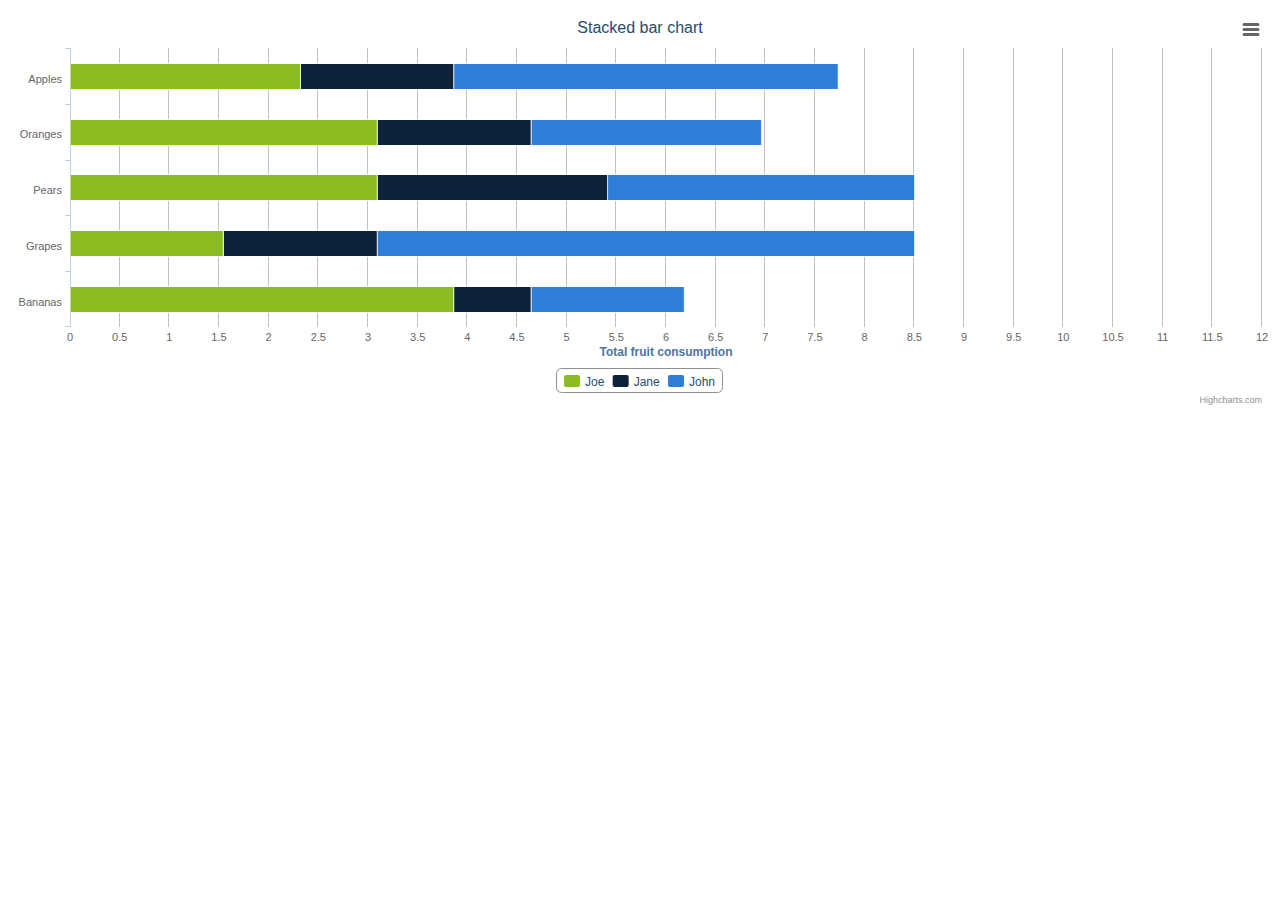
<file: highcharts/examples/bar-stacked/index.htm>
<!DOCTYPE HTML>
<html>
	<head>
		<meta http-equiv="Content-Type" content="text/html; charset=utf-8">
		<title>Highcharts Example</title>

		<script type="text/javascript" src="http://ajax.googleapis.com/ajax/libs/jquery/1.8.2/jquery.min.js"></script>
		<script type="text/javascript">
$(function () {
        $('#container').highcharts({
            chart: {
                type: 'bar'
            },
            title: {
                text: 'Stacked bar chart'
            },
            xAxis: {
                categories: ['Apples', 'Oranges', 'Pears', 'Grapes', 'Bananas']
            },
            yAxis: {
                min: 0,
                title: {
                    text: 'Total fruit consumption'
                }
            },
            legend: {
                backgroundColor: '#FFFFFF',
                reversed: true
            },
            plotOptions: {
                series: {
                    stacking: 'normal'
                }
            },
                series: [{
                name: 'John',
                data: [5, 3, 4, 7, 2]
            }, {
                name: 'Jane',
                data: [2, 2, 3, 2, 1]
            }, {
                name: 'Joe',
                data: [3, 4, 4, 2, 5]
            }]
        });
    });
    

		</script>
	</head>
	<body>
<script src="../../js/highcharts.js"></script>
<script src="../../js/modules/exporting.js"></script>

<div id="container" style="min-width: 400px; height: 400px; margin: 0 auto"></div>

	</body>
</html>
</file>
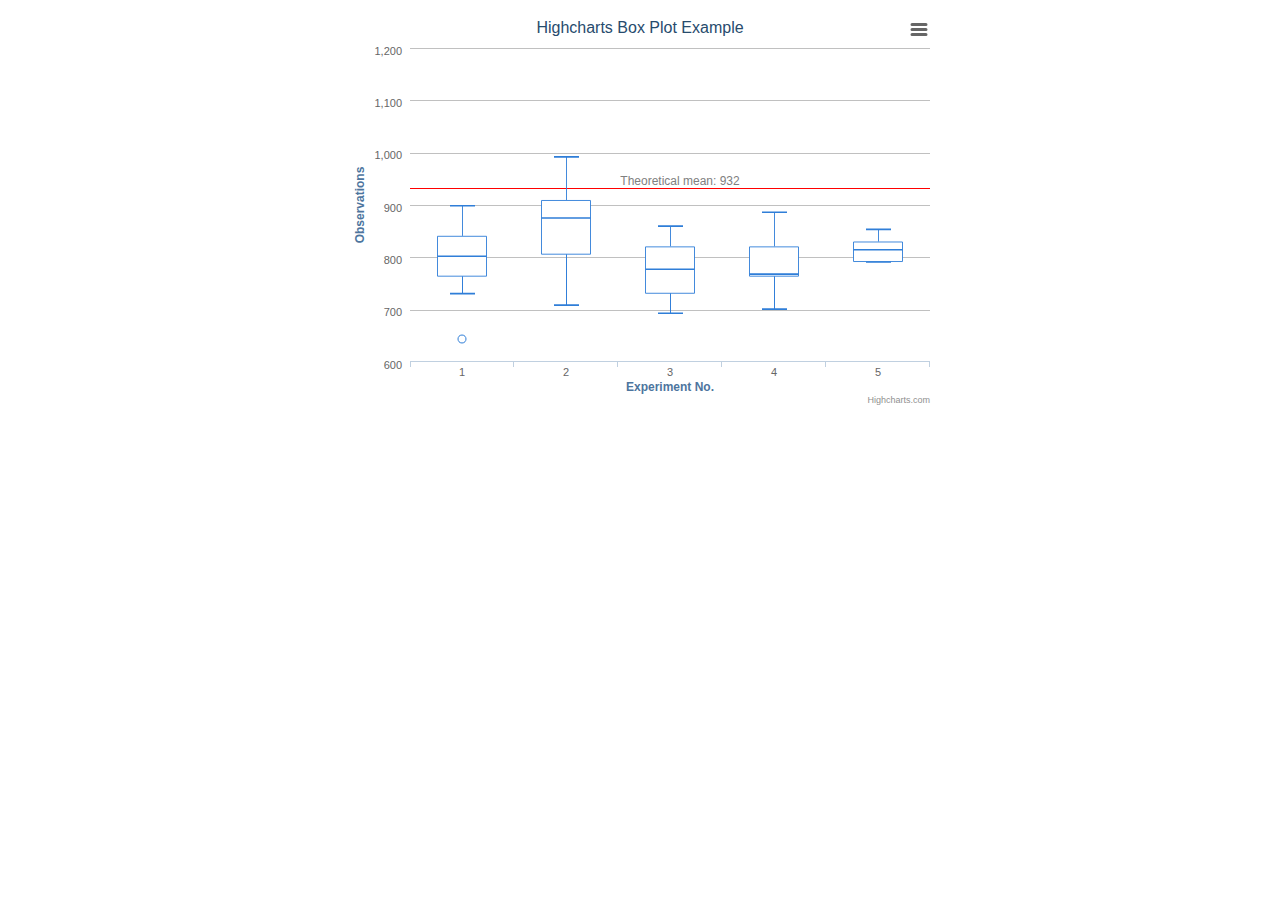
<file: highcharts/examples/box-plot/index.htm>
<!DOCTYPE HTML>
<html>
	<head>
		<meta http-equiv="Content-Type" content="text/html; charset=utf-8">
		<title>Highcharts Example</title>

		<script type="text/javascript" src="http://ajax.googleapis.com/ajax/libs/jquery/1.8.2/jquery.min.js"></script>
		<script type="text/javascript">
$(function () {
    $('#container').highcharts({

	    chart: {
	        type: 'boxplot'
	    },
	    
	    title: {
	        text: 'Highcharts Box Plot Example'
	    },
	    
	    legend: {
	        enabled: false
	    },
	
	    xAxis: {
	        categories: ['1', '2', '3', '4', '5'],
	        title: {
	            text: 'Experiment No.'
	        }
	    },
	    
	    yAxis: {
	        title: {
	            text: 'Observations'
	        },
	        plotLines: [{
	            value: 932,
	            color: 'red',
	            width: 1,
	            label: {
	                text: 'Theoretical mean: 932',
	                align: 'center',
	                style: {
	                    color: 'gray'
	                }
	            }
	        }]  
	    },
	
	    series: [{
	        name: 'Observations',
	        data: [
	            [760, 801, 848, 895, 965],
	            [733, 853, 939, 980, 1080],
	            [714, 762, 817, 870, 918],
	            [724, 802, 806, 871, 950],
	            [834, 836, 864, 882, 910]
	        ],
	        tooltip: {
	            headerFormat: '<em>Experiment No {point.key}</em><br/>'
	        }
	    }, {
	        name: 'Outlier',
	        color: Highcharts.getOptions().colors[0],
	        type: 'scatter',
	        data: [ // x, y positions where 0 is the first category
	            [0, 644],
	            [4, 718],
	            [4, 951],
	            [4, 969]
	        ],
	        marker: {
	            fillColor: 'white',
	            lineWidth: 1,
	            lineColor: Highcharts.getOptions().colors[0]
	        },
	        tooltip: {
	            pointFormat: 'Observation: {point.y}'
	        }
	    }]
	
	});
});
		</script>
	</head>
	<body>
<script src="../../js/highcharts.js"></script>
<script src="../../js/highcharts-more.js"></script>
<script src="../../js/modules/exporting.js"></script>

<div id="container" style="height: 400px; margin: auto; min-width: 400px; max-width: 600px"></div>
	</body>
</html>
</file>
<file: styles/default.css>
html, body {
    background-color:#000;
    height: 100%;
    margin: 0;
    padding: 0;
    color:#FFF;
    scrollbar-3dlight-color: #000;
    scrollbar-arrow-color: #000;
    scrollbar-base-color: #000;
    scrollbar-darkshadow-color: #000;
    scrollbar-face-color: #000;
    scrollbar-highlight-color: #000;
    scrollbar-shadow-color: #000;
    scrollbar-track-color: #000;
}
div.logo {
    position: absolute;
    top: 10px;
    left: 10px;
}
div.logo_image {
    position: absolute;
    top: 0px;
    left: 0px;
    width: 75px;
    height: 50px;
    background-image: url(../images/logo_image.png);
}
div.logo_text {
    position: absolute;
    top: 12px;
    left: 76px;
    width: 221px;
    height: 30px;
    background-image: url(../images/logo_text.png)
    
}








input.search_system {
    position: absolute;
    top:16px;
    left:0px;
    width:245px;
    height:20px;
    float:right;
    display:inline;
}













ext
{
background-image: linear-gradient(bottom, rgb(16,16,16) 0%, rgb(96,96,96) 100%);
background-image: -o-linear-gradient(bottom, rgb(16,16,16) 0%, rgb(96,96,96) 100%);
background-image: -moz-linear-gradient(bottom, rgb(16,16,16) 0%, rgb(96,96,96) 100%);
background-image: -webkit-linear-gradient(bottom, rgb(16,16,16) 0%, rgb(96,96,96) 100%);
background-image: -ms-linear-gradient(bottom, rgb(16,16,16) 0%, rgb(96,96,96) 100%);

background-image: -webkit-gradient(
	linear,
	left bottom,
	left top,
	color-stop(0, rgb(16,16,16)),
	color-stop(1, rgb(96,96,96))
);
}
</file>
